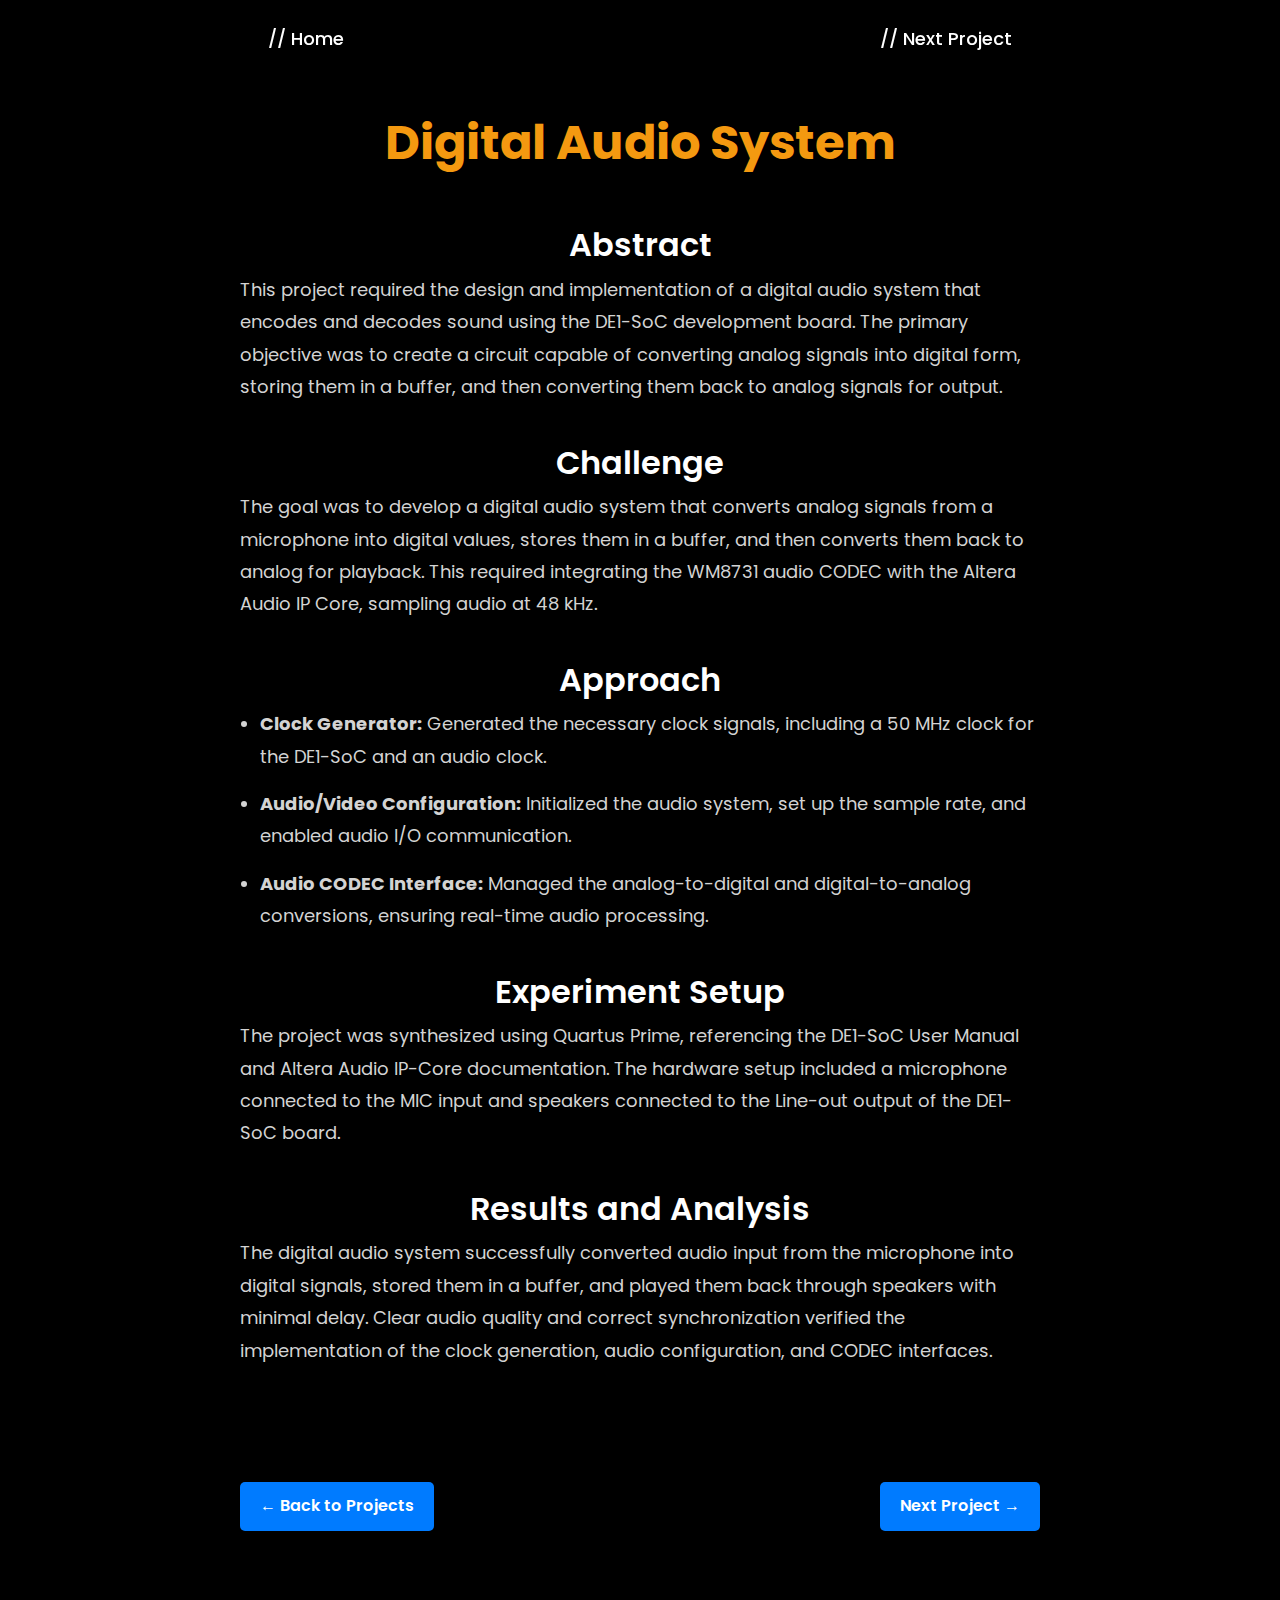
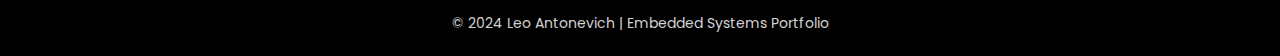
<file: digital-audio-system.html>
<!DOCTYPE html>
<html lang="en">
<head>
    <meta charset="UTF-8">
    <meta name="viewport" content="width=device-width, initial-scale=1.0">
    <title>Digital Audio System Project</title>
    <link rel="stylesheet" href="css/audio-styles.css">
</head>
<body>
    <nav>
        <a href="index.html">// Home</a>
        <a href="hps-fpga.html">// Next Project</a>
    </nav>

    <section>
        <h2>Digital Audio System</h2>
        <article>
            <h3>Abstract</h3>
            <p>
                This project required the design and implementation of a digital audio system that encodes and decodes sound using the DE1-SoC development board. The primary objective was to create a circuit capable of converting analog signals into digital form, storing them in a buffer, and then converting them back to analog signals for output.
            </p>

            <h3>Challenge</h3>
            <p>
                The goal was to develop a digital audio system that converts analog signals from a microphone into digital values, stores them in a buffer, and then converts them back to analog for playback. This required integrating the WM8731 audio CODEC with the Altera Audio IP Core, sampling audio at 48 kHz.
            </p>

            <h3>Approach</h3>
            <ul>
                <li><strong>Clock Generator:</strong> Generated the necessary clock signals, including a 50 MHz clock for the DE1-SoC and an audio clock.</li>
                <li><strong>Audio/Video Configuration:</strong> Initialized the audio system, set up the sample rate, and enabled audio I/O communication.</li>
                <li><strong>Audio CODEC Interface:</strong> Managed the analog-to-digital and digital-to-analog conversions, ensuring real-time audio processing.</li>
            </ul>

            <h3>Experiment Setup</h3>
            <p>
                The project was synthesized using Quartus Prime, referencing the DE1-SoC User Manual and Altera Audio IP-Core documentation. The hardware setup included a microphone connected to the MIC input and speakers connected to the Line-out output of the DE1-SoC board.
            </p>

            <h3>Results and Analysis</h3>
            <p>
                The digital audio system successfully converted audio input from the microphone into digital signals, stored them in a buffer, and played them back through speakers with minimal delay. Clear audio quality and correct synchronization verified the implementation of the clock generation, audio configuration, and CODEC interfaces.
            </p>
        </article>
    </section>

    <div class="navigation-buttons">
        <a href="index.html#projects" class="arrow-btn">← Back to Projects</a>
        <a href="hps-fpga.html" class="arrow-btn">Next Project →</a>
    </div>

    <footer>
        <p>© 2024 Leo Antonevich | Embedded Systems Portfolio</p>
    </footer>
</body>
</html>
</file>
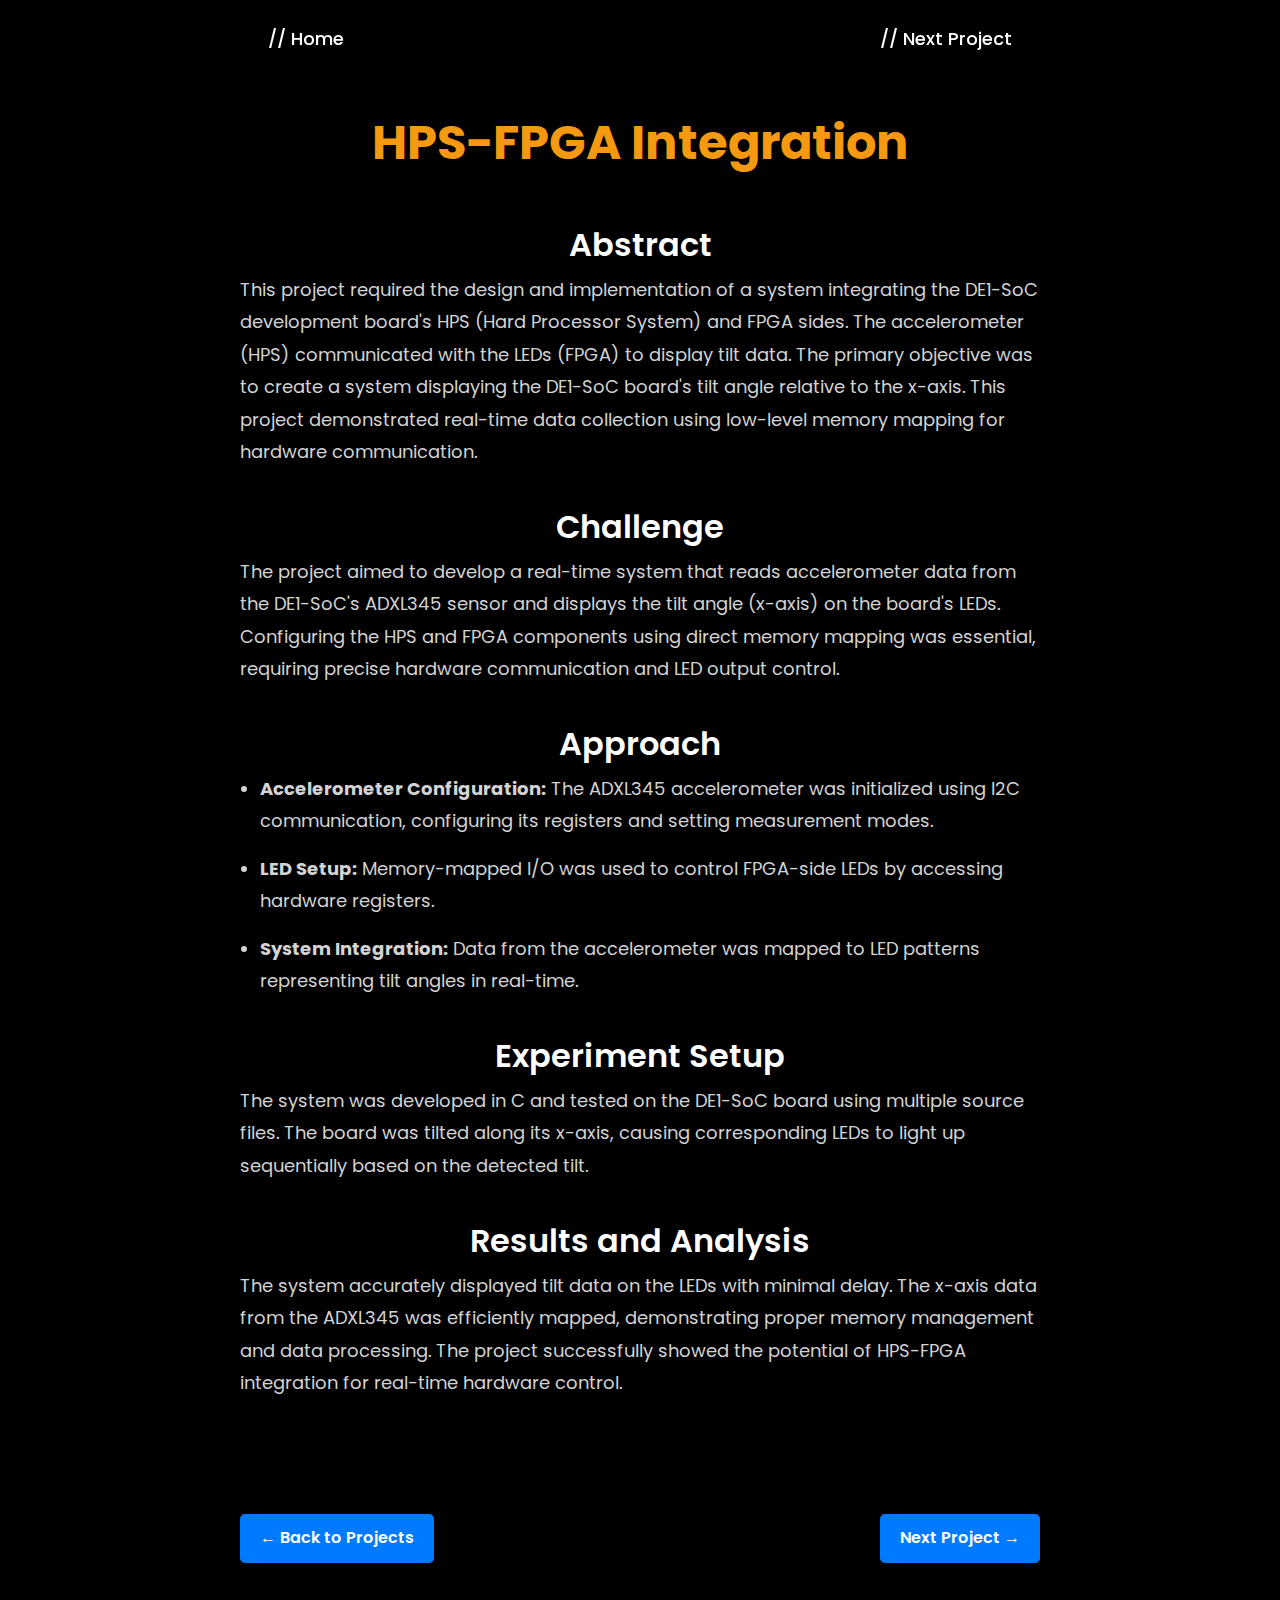
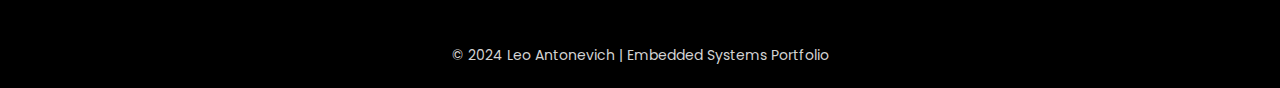
<file: hps-fpga.html>
<!DOCTYPE html>
<html lang="en">
<head>
    <meta charset="UTF-8">
    <meta name="viewport" content="width=device-width, initial-scale=1.0">
    <title>HPS-FPGA Integration Project</title>
    <link rel="stylesheet" href="css/hps-fpga-styles.css">
</head>
<body>
    <nav>
        <a href="index.html">// Home</a>
        <a href="risc-cpu.html">// Next Project</a>
    </nav>

    <section>
        <h2>HPS-FPGA Integration</h2>
        <article>
            <h3>Abstract</h3>
            <p>
                This project required the design and implementation of a system integrating the DE1-SoC development board's HPS (Hard Processor System) and FPGA sides. The accelerometer (HPS) communicated with the LEDs (FPGA) to display tilt data. The primary objective was to create a system displaying the DE1-SoC board's tilt angle relative to the x-axis. This project demonstrated real-time data collection using low-level memory mapping for hardware communication.
            </p>

            <h3>Challenge</h3>
            <p>
                The project aimed to develop a real-time system that reads accelerometer data from the DE1-SoC's ADXL345 sensor and displays the tilt angle (x-axis) on the board's LEDs. Configuring the HPS and FPGA components using direct memory mapping was essential, requiring precise hardware communication and LED output control.
            </p>

            <h3>Approach</h3>
            <ul>
                <li><strong>Accelerometer Configuration:</strong> The ADXL345 accelerometer was initialized using I2C communication, configuring its registers and setting measurement modes.</li>
                <li><strong>LED Setup:</strong> Memory-mapped I/O was used to control FPGA-side LEDs by accessing hardware registers.</li>
                <li><strong>System Integration:</strong> Data from the accelerometer was mapped to LED patterns representing tilt angles in real-time.</li>
            </ul>

            <h3>Experiment Setup</h3>
            <p>
                The system was developed in C and tested on the DE1-SoC board using multiple source files. The board was tilted along its x-axis, causing corresponding LEDs to light up sequentially based on the detected tilt.
            </p>

            <h3>Results and Analysis</h3>
            <p>
                The system accurately displayed tilt data on the LEDs with minimal delay. The x-axis data from the ADXL345 was efficiently mapped, demonstrating proper memory management and data processing. The project successfully showed the potential of HPS-FPGA integration for real-time hardware control.
            </p>
        </article>
    </section>

    <div class="navigation-buttons">
        <a href="index.html#projects" class="arrow-btn">← Back to Projects</a>
        <a href="risc-cpu.html" class="arrow-btn">Next Project →</a>
    </div>

    <footer>
        <p>© 2024 Leo Antonevich | Embedded Systems Portfolio</p>
    </footer>
</body>
</html>
</file>
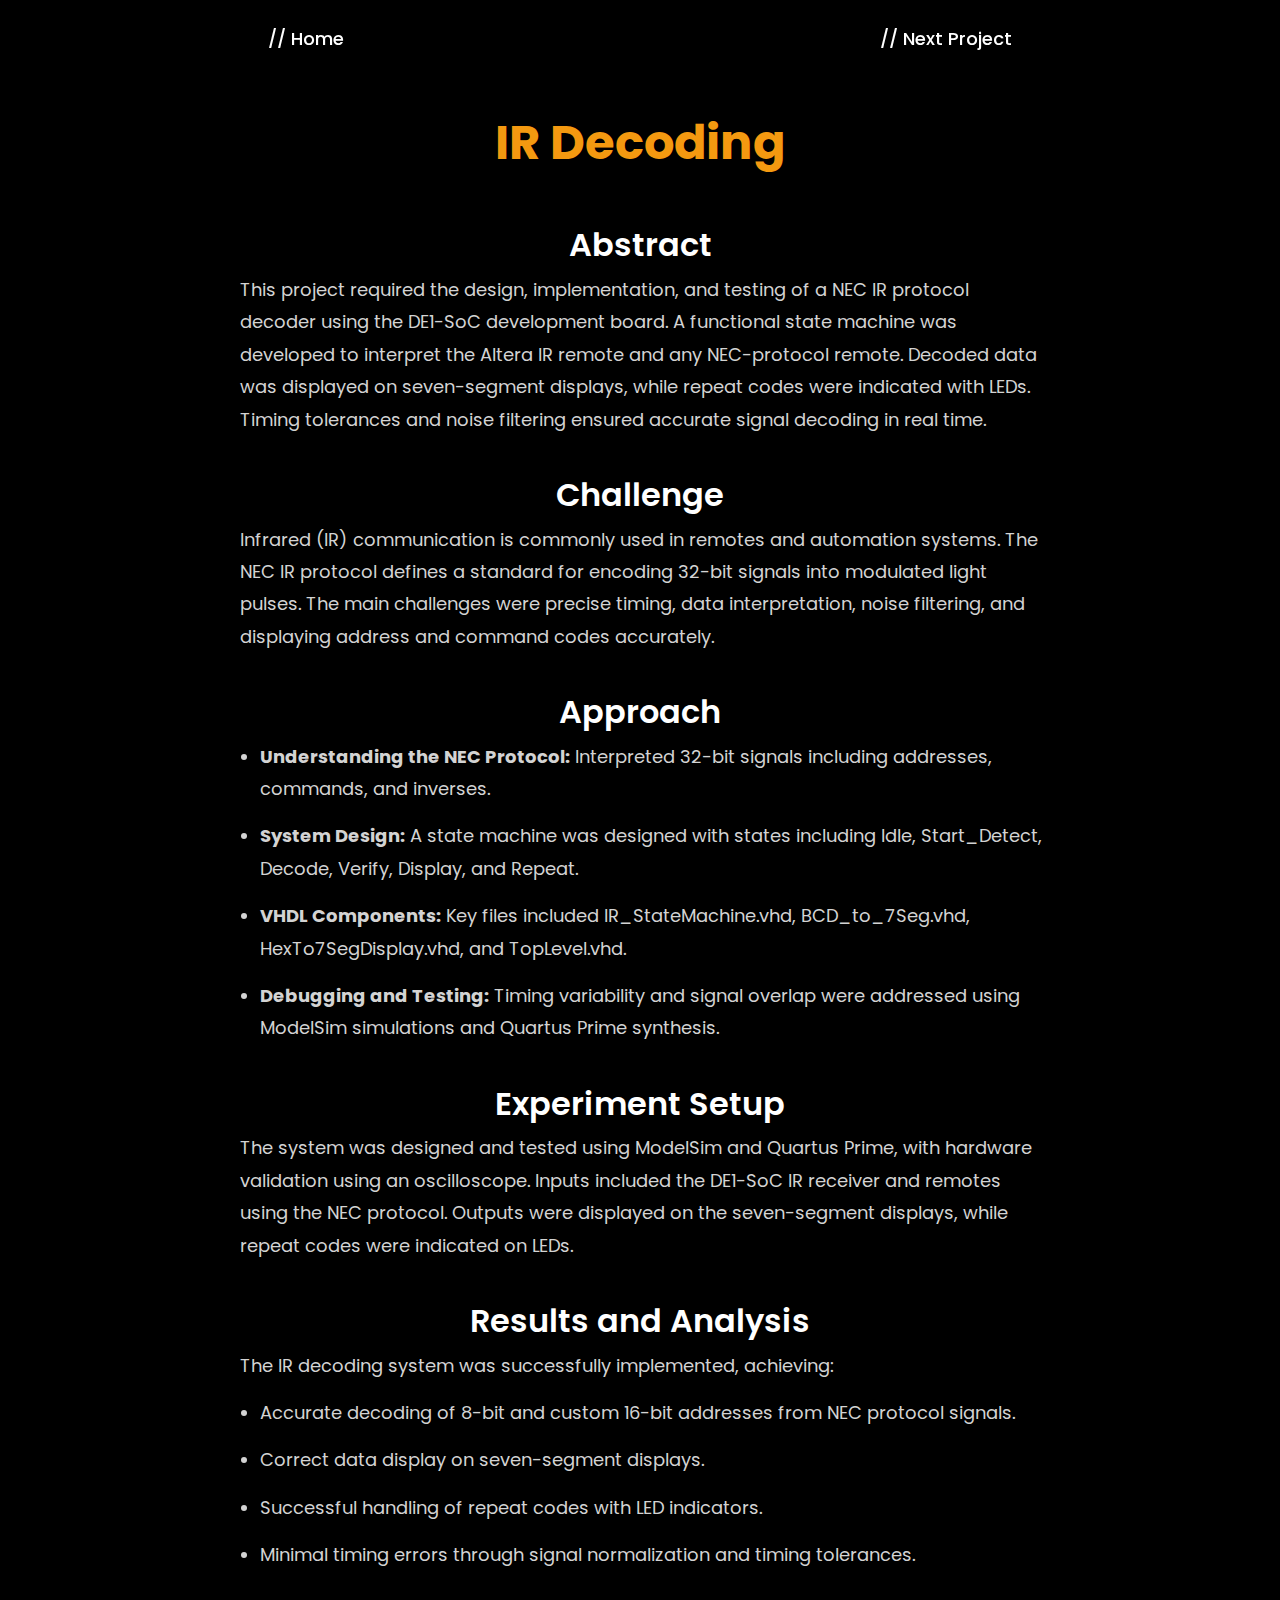
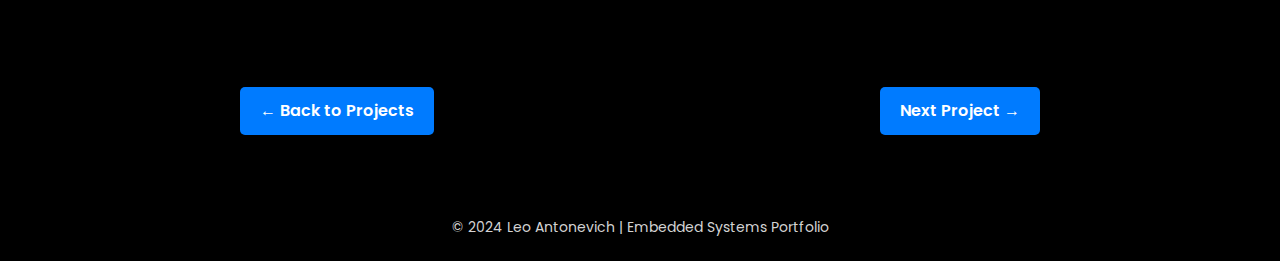
<file: ir-decoding.html>
<!DOCTYPE html>
<html lang="en">
<head>
    <meta charset="UTF-8">
    <meta name="viewport" content="width=device-width, initial-scale=1.0">
    <title>IR Decoding Project</title>
    <link rel="stylesheet" href="css/ir-decoding-styles.css">
</head>
<body>
    <nav>
        <a href="index.html">// Home</a>
        <a href="digital-audio-system.html">// Next Project</a>
    </nav>

    <section>
        <h2>IR Decoding</h2>
        <article>
            <h3>Abstract</h3>
            <p>
                This project required the design, implementation, and testing of a NEC IR protocol decoder using the DE1-SoC development board. A functional state machine was developed to interpret the Altera IR remote and any NEC-protocol remote. Decoded data was displayed on seven-segment displays, while repeat codes were indicated with LEDs. Timing tolerances and noise filtering ensured accurate signal decoding in real time.
            </p>

            <h3>Challenge</h3>
            <p>
                Infrared (IR) communication is commonly used in remotes and automation systems. The NEC IR protocol defines a standard for encoding 32-bit signals into modulated light pulses. The main challenges were precise timing, data interpretation, noise filtering, and displaying address and command codes accurately.
            </p>

            <h3>Approach</h3>
            <ul>
                <li><strong>Understanding the NEC Protocol:</strong> Interpreted 32-bit signals including addresses, commands, and inverses.</li>
                <li><strong>System Design:</strong> A state machine was designed with states including Idle, Start_Detect, Decode, Verify, Display, and Repeat.</li>
                <li><strong>VHDL Components:</strong> Key files included IR_StateMachine.vhd, BCD_to_7Seg.vhd, HexTo7SegDisplay.vhd, and TopLevel.vhd.</li>
                <li><strong>Debugging and Testing:</strong> Timing variability and signal overlap were addressed using ModelSim simulations and Quartus Prime synthesis.</li>
            </ul>

            <h3>Experiment Setup</h3>
            <p>
                The system was designed and tested using ModelSim and Quartus Prime, with hardware validation using an oscilloscope. Inputs included the DE1-SoC IR receiver and remotes using the NEC protocol. Outputs were displayed on the seven-segment displays, while repeat codes were indicated on LEDs.
            </p>

            <h3>Results and Analysis</h3>
            <p>
                The IR decoding system was successfully implemented, achieving:
                <ul>
                    <li>Accurate decoding of 8-bit and custom 16-bit addresses from NEC protocol signals.</li>
                    <li>Correct data display on seven-segment displays.</li>
                    <li>Successful handling of repeat codes with LED indicators.</li>
                    <li>Minimal timing errors through signal normalization and timing tolerances.</li>
                </ul>
            </p>
        </article>
    </section>

    <div class="navigation-buttons">
        <a href="index.html#projects" class="arrow-btn">← Back to Projects</a>
        <a href="digital-audio-system.html" class="arrow-btn">Next Project →</a>
    </div>

    <footer>
        <p>© 2024 Leo Antonevich | Embedded Systems Portfolio</p>
    </footer>
</body>
</html>
</file>
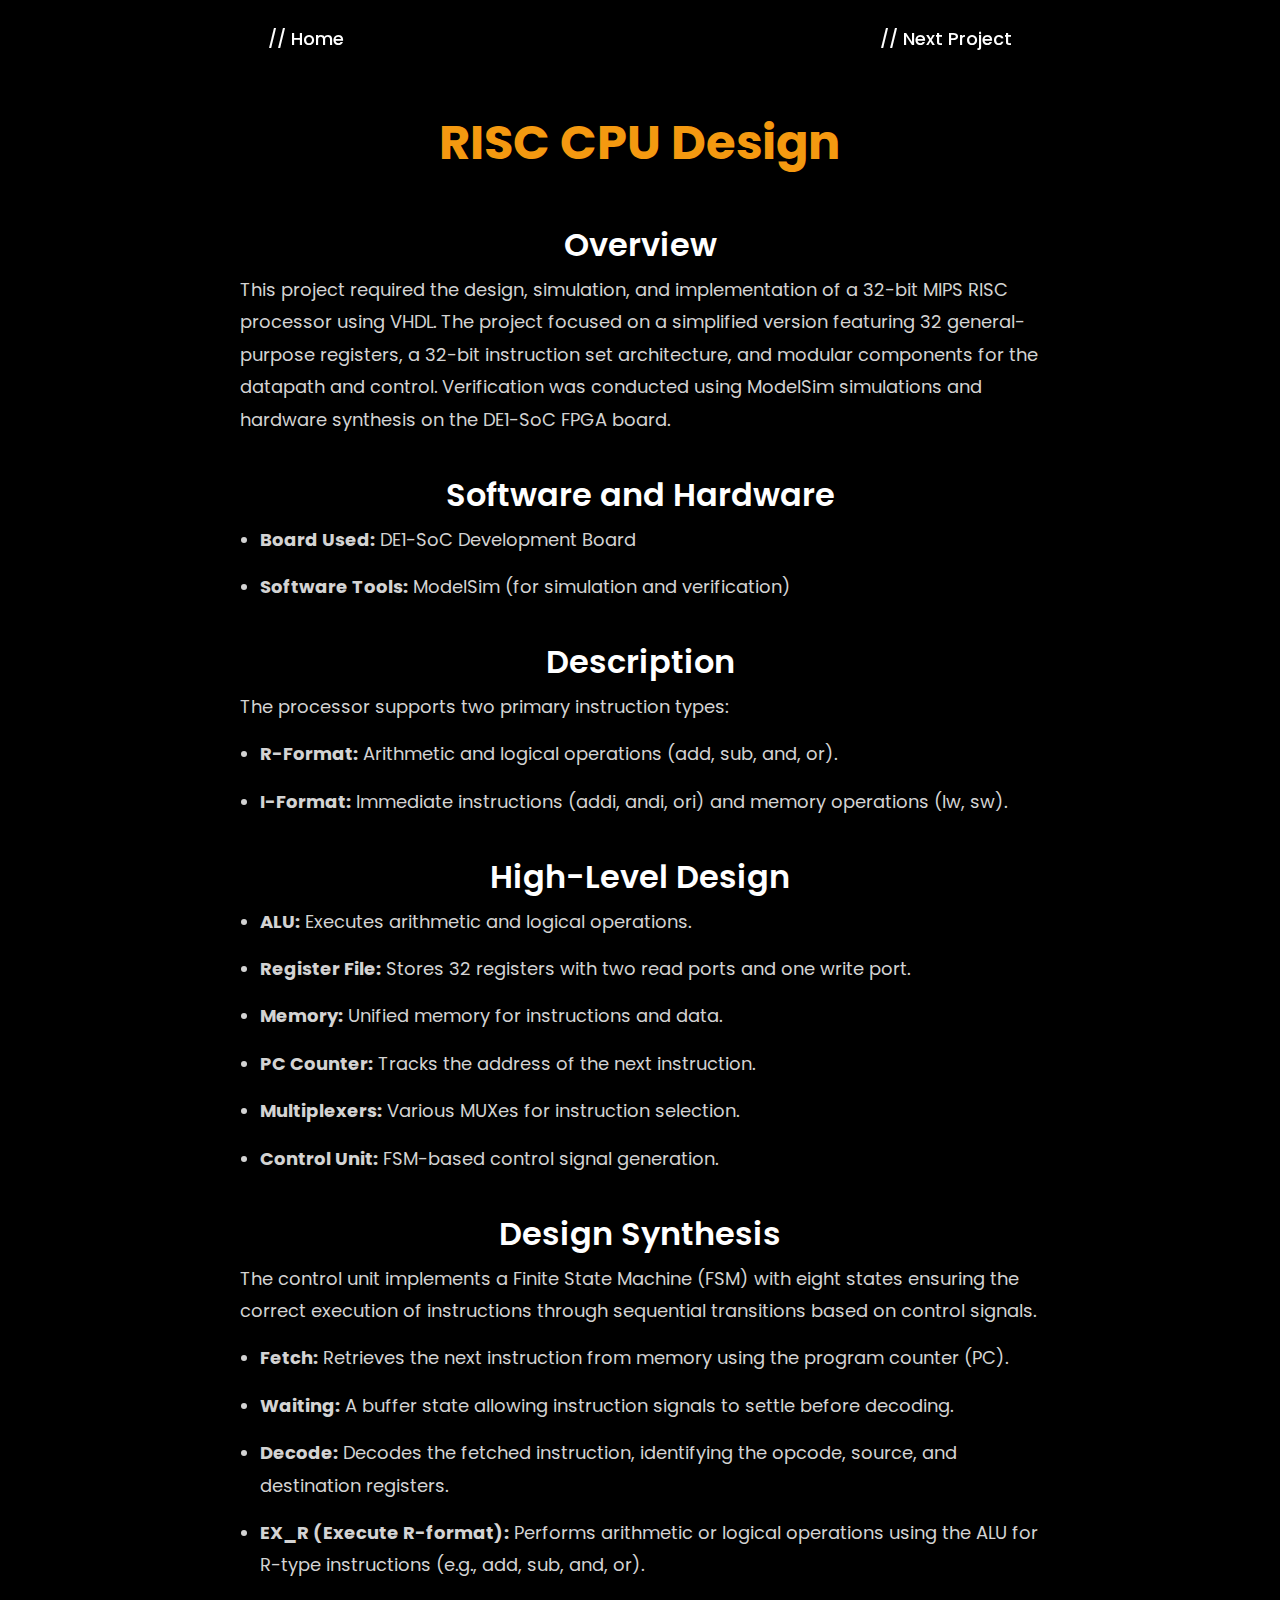
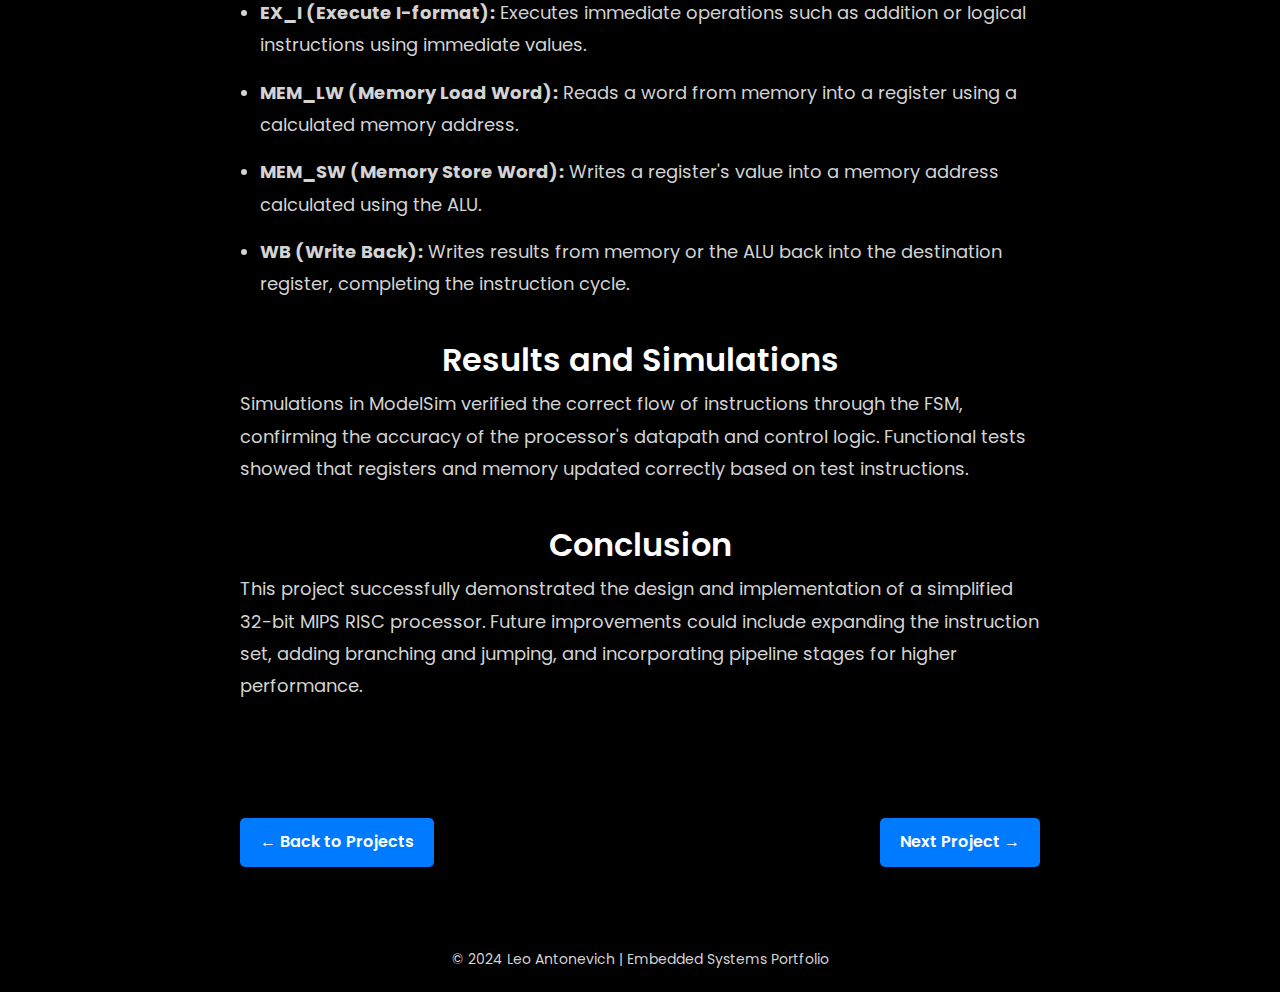
<file: risc-cpu.html>
<!DOCTYPE html>
<html lang="en">
<head>
    <meta charset="UTF-8">
    <meta name="viewport" content="width=device-width, initial-scale=1.0">
    <title>RISC CPU Design Project</title>
    <link rel="stylesheet" href="css/risc-cpu-styles.css">
</head>
<body>
    <nav>
        <a href="index.html">// Home</a>
        <a href="ir-decoding.html">// Next Project</a>
    </nav>

    <section>
        <h2>RISC CPU Design</h2>
        <article>
            <h3>Overview</h3>
            <p>
                This project required the design, simulation, and implementation of a 32-bit MIPS RISC processor using VHDL. The project focused on a simplified version featuring 32 general-purpose registers, a 32-bit instruction set architecture, and modular components for the datapath and control. Verification was conducted using ModelSim simulations and hardware synthesis on the DE1-SoC FPGA board.
            </p>

            <h3>Software and Hardware</h3>
            <ul>
                <li><strong>Board Used:</strong> DE1-SoC Development Board</li>
                <li><strong>Software Tools:</strong> ModelSim (for simulation and verification)</li>
            </ul>

            <h3>Description</h3>
            <p>
                The processor supports two primary instruction types:
                <ul>
                    <li><strong>R-Format:</strong> Arithmetic and logical operations (add, sub, and, or).</li>
                    <li><strong>I-Format:</strong> Immediate instructions (addi, andi, ori) and memory operations (lw, sw).</li>
                </ul>
            </p>


            <h3>High-Level Design</h3>
            <ul>
                <li><strong>ALU:</strong> Executes arithmetic and logical operations.</li>
                <li><strong>Register File:</strong> Stores 32 registers with two read ports and one write port.</li>
                <li><strong>Memory:</strong> Unified memory for instructions and data.</li>
                <li><strong>PC Counter:</strong> Tracks the address of the next instruction.</li>
                <li><strong>Multiplexers:</strong> Various MUXes for instruction selection.</li>
                <li><strong>Control Unit:</strong> FSM-based control signal generation.</li>
            </ul>

            <h3>Design Synthesis</h3>
            <p>
                The control unit implements a Finite State Machine (FSM) with eight states ensuring the correct execution of instructions through sequential transitions based on control signals.
            </p>

            <ul>
                <li><strong>Fetch:</strong> Retrieves the next instruction from memory using the program counter (PC).</li>
                <li><strong>Waiting:</strong> A buffer state allowing instruction signals to settle before decoding.</li>
                <li><strong>Decode:</strong> Decodes the fetched instruction, identifying the opcode, source, and destination registers.</li>
                <li><strong>EX_R (Execute R-format):</strong> Performs arithmetic or logical operations using the ALU for R-type instructions (e.g., add, sub, and, or).</li>
                <li><strong>EX_I (Execute I-format):</strong> Executes immediate operations such as addition or logical instructions using immediate values.</li>
                <li><strong>MEM_LW (Memory Load Word):</strong> Reads a word from memory into a register using a calculated memory address.</li>
                <li><strong>MEM_SW (Memory Store Word):</strong> Writes a register's value into a memory address calculated using the ALU.</li>
                <li><strong>WB (Write Back):</strong> Writes results from memory or the ALU back into the destination register, completing the instruction cycle.</li>
            </ul>


            <h3>Results and Simulations</h3>
            <p>
                Simulations in ModelSim verified the correct flow of instructions through the FSM, confirming the accuracy of the processor's datapath and control logic. Functional tests showed that registers and memory updated correctly based on test instructions.
            </p>

            <h3>Conclusion</h3>
            <p>
                This project successfully demonstrated the design and implementation of a simplified 32-bit MIPS RISC processor. Future improvements could include expanding the instruction set, adding branching and jumping, and incorporating pipeline stages for higher performance.
            </p>
        </article>
    </section>

    <div class="navigation-buttons">
        <a href="index.html#projects" class="arrow-btn">← Back to Projects</a>
        <a href="ir-decoding.html" class="arrow-btn">Next Project →</a>
    </div>

    <footer>
        <p>© 2024 Leo Antonevich | Embedded Systems Portfolio</p>
    </footer>
</body>
</html>
</file>
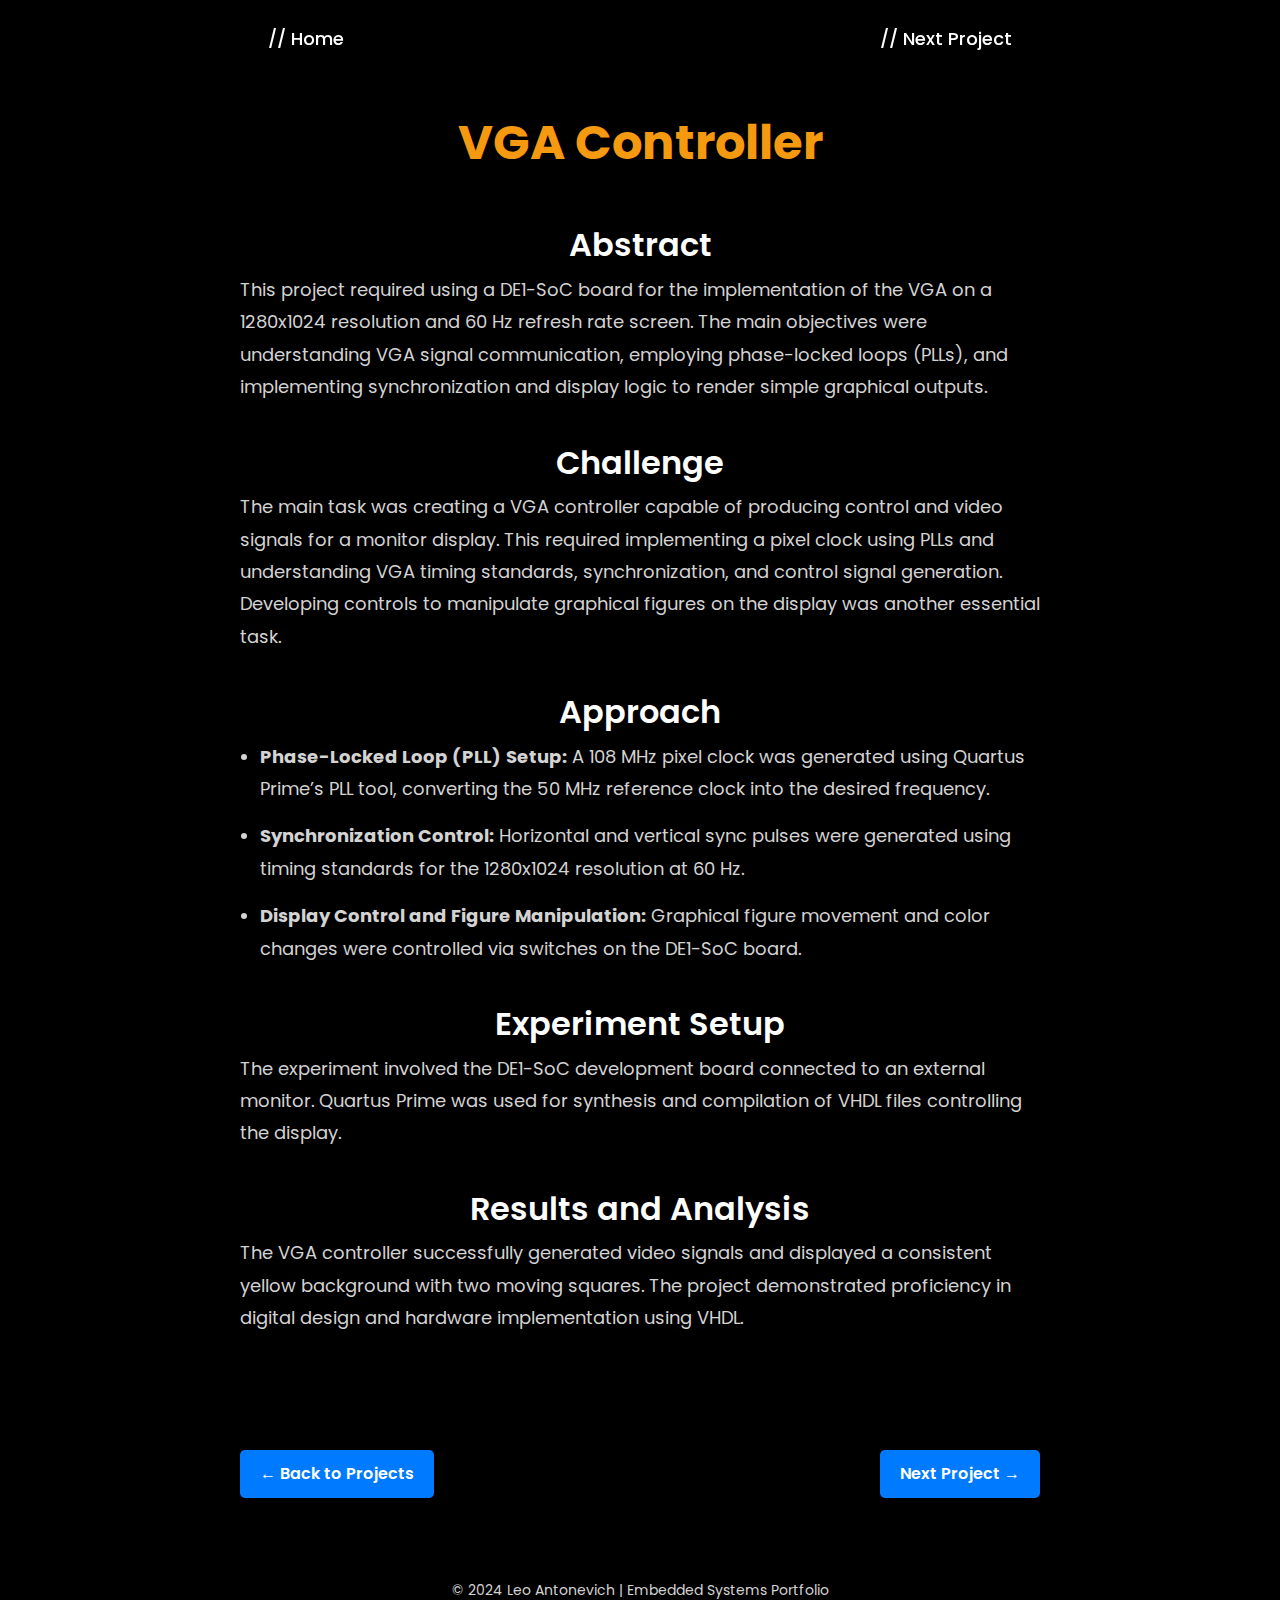
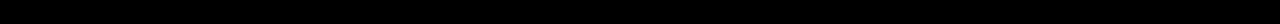
<file: vga-controller.html>
<!DOCTYPE html>
<html lang="en">
<head>
    <meta charset="UTF-8">
    <meta name="viewport" content="width=device-width, initial-scale=1.0">
    <title>VGA Controller Project</title>
    <link rel="stylesheet" href="css/vga-styles.css">
</head>
<body>
    <nav>
        <a href="index.html">// Home</a>
        <a href="digital-audio-system.html">// Next Project</a>
    </nav>

    <section>
        <h2>VGA Controller</h2>
        <article>
            <h3>Abstract</h3>
            <p>
                This project required using a DE1-SoC board for the implementation of the VGA on a 1280x1024 resolution and 60 Hz refresh rate screen. The main objectives were understanding VGA signal communication, employing phase-locked loops (PLLs), and implementing synchronization and display logic to render simple graphical outputs.
            </p>

            <h3>Challenge</h3>
            <p>
                The main task was creating a VGA controller capable of producing control and video signals for a monitor display. This required implementing a pixel clock using PLLs and understanding VGA timing standards, synchronization, and control signal generation. Developing controls to manipulate graphical figures on the display was another essential task.
            </p>

            <h3>Approach</h3>
            <ul>
                <li><strong>Phase-Locked Loop (PLL) Setup:</strong> A 108 MHz pixel clock was generated using Quartus Prime’s PLL tool, converting the 50 MHz reference clock into the desired frequency.</li>
                <li><strong>Synchronization Control:</strong> Horizontal and vertical sync pulses were generated using timing standards for the 1280x1024 resolution at 60 Hz.</li>
                <li><strong>Display Control and Figure Manipulation:</strong> Graphical figure movement and color changes were controlled via switches on the DE1-SoC board.</li>
            </ul>

            <h3>Experiment Setup</h3>
            <p>
                The experiment involved the DE1-SoC development board connected to an external monitor. Quartus Prime was used for synthesis and compilation of VHDL files controlling the display.
            </p>

            <h3>Results and Analysis</h3>
            <p>
                The VGA controller successfully generated video signals and displayed a consistent yellow background with two moving squares. The project demonstrated proficiency in digital design and hardware implementation using VHDL.
            </p>
        </article>
    </section>

    <div class="navigation-buttons">
        <a href="index.html#projects" class="arrow-btn">← Back to Projects</a>
        <a href="digital-audio-system.html" class="arrow-btn">Next Project →</a>
    </div>

    <footer>
        <p>© 2024 Leo Antonevich | Embedded Systems Portfolio</p>
    </footer>
    <script src="/javascript/script.js"></script>
</body>
</html>
</file>
<file: css/audio-styles.css>
/* Import Poppins font */
@import url('https://fonts.googleapis.com/css2?family=Poppins:wght@300;400;500;600;700;800;900&display=swap');

/* General Body and Typography */
* {
    margin: 0;
    padding: 0;
    box-sizing: border-box;
}

body, html {
    background-color: black;
    color: lightgray;
    font-family: 'Poppins', sans-serif;
    line-height: 1.8;
    margin: 0;
    padding: 0;
    overflow-x: hidden;
}

/* Navigation Bar */
nav {
    position: fixed;
    top: 0;
    width: 100%;
    background: rgba(0, 0, 0, 0.8);
    display: flex;
    justify-content: space-around;
    align-items: center;
    padding: 15px 0;
    z-index: 1000;
}

nav a {
    color: white;
    text-decoration: none;
    font-size: 18px;
    font-weight: 500;
    padding: 8px 15px;
    transition: color 0.3s ease;
}

nav a:hover {
    color: #f49910;
}

/* Section Styling */
section {
    padding: 100px 20px 60px;
    text-align: center;
}

section h2 {
    font-size: 48px;
    font-weight: 700;
    margin-bottom: 20px;
    color: #f49910;
}

section article h3 {
    font-size: 32px;
    font-weight: 600;
    color: white;
    margin-top: 30px;
}

section p, section li {
    font-size: 18px;
    font-weight: 400;
    color: lightgray;
    margin-bottom: 15px;
    text-align: left;
    max-width: 800px;
    margin-left: auto;
    margin-right: auto;
}

/* List Style */
ul {
    list-style-type: disc;
    padding-left: 40px;
}

/* Navigation Buttons */
.navigation-buttons {
    display: flex;
    justify-content: space-between;
    max-width: 800px;
    margin: 40px auto 60px;
}

.arrow-btn {
    color: white;
    text-decoration: none;
    background: #007BFF;
    padding: 10px 20px;
    border-radius: 5px;
    font-size: 16px;
    font-weight: 600;
    transition: background-color 0.3s ease;
}

.arrow-btn:hover {
    background: #0056b3;
}

/* Footer */
footer {
    text-align: center;
    padding: 20px 0;
    background-color: rgba(0, 0, 0, 0.85);
}

footer p, footer a {
    color: lightgray;
    font-size: 14px;
}

footer a:hover {
    color: #f49910;
}
</file>
<file: css/hps-fpga-styles.css>
/* Import Poppins font */
@import url('https://fonts.googleapis.com/css2?family=Poppins:wght@300;400;500;600;700;800;900&display=swap');

/* General Body and Typography */
* {
    margin: 0;
    padding: 0;
    box-sizing: border-box;
}

body, html {
    background-color: black;
    color: lightgray;
    font-family: 'Poppins', sans-serif;
    line-height: 1.8;
    margin: 0;
    padding: 0;
    overflow-x: hidden;
}

/* Navigation Bar */
nav {
    position: fixed;
    top: 0;
    width: 100%;
    background: rgba(0, 0, 0, 0.8);
    display: flex;
    justify-content: space-around;
    align-items: center;
    padding: 15px 0;
    z-index: 1000;
}

nav a {
    color: white;
    text-decoration: none;
    font-size: 18px;
    font-weight: 500;
    padding: 8px 15px;
    transition: color 0.3s ease;
}

nav a:hover {
    color: #f49910;
}

/* Section Styling */
section {
    padding: 100px 20px 60px;
    text-align: center;
}

section h2 {
    font-size: 48px;
    font-weight: 700;
    margin-bottom: 20px;
    color: #f49910;
}

section article h3 {
    font-size: 32px;
    font-weight: 600;
    color: white;
    margin-top: 30px;
}

section p, section li {
    font-size: 18px;
    font-weight: 400;
    color: lightgray;
    margin-bottom: 15px;
    text-align: left;
    max-width: 800px;
    margin-left: auto;
    margin-right: auto;
}

/* List Style */
ul {
    list-style-type: disc;
    padding-left: 40px;
}

/* Navigation Buttons */
.navigation-buttons {
    display: flex;
    justify-content: space-between;
    max-width: 800px;
    margin: 40px auto 60px;
}

.arrow-btn {
    color: white;
    text-decoration: none;
    background: #007BFF;
    padding: 10px 20px;
    border-radius: 5px;
    font-size: 16px;
    font-weight: 600;
    transition: background-color 0.3s ease;
}

.arrow-btn:hover {
    background: #0056b3;
}

/* Footer */
footer {
    text-align: center;
    padding: 20px 0;
    background-color: rgba(0, 0, 0, 0.85);
}

footer p, footer a {
    color: lightgray;
    font-size: 14px;
}

footer a:hover {
    color: #f49910;
}
</file>
<file: css/ir-decoding-styles.css>
/* Import Poppins font */
@import url('https://fonts.googleapis.com/css2?family=Poppins:wght@300;400;500;600;700;800;900&display=swap');

/* General Body and Typography */
* {
    margin: 0;
    padding: 0;
    box-sizing: border-box;
}

body, html {
    background-color: black;
    color: lightgray;
    font-family: 'Poppins', sans-serif;
    line-height: 1.8;
    margin: 0;
    padding: 0;
    overflow-x: hidden;
}

/* Navigation Bar */
nav {
    position: fixed;
    top: 0;
    width: 100%;
    background: rgba(0, 0, 0, 0.8);
    display: flex;
    justify-content: space-around;
    align-items: center;
    padding: 15px 0;
    z-index: 1000;
}

nav a {
    color: white;
    text-decoration: none;
    font-size: 18px;
    font-weight: 500;
    padding: 8px 15px;
    transition: color 0.3s ease;
}

nav a:hover {
    color: #f49910;
}

/* Section Styling */
section {
    padding: 100px 20px 60px;
    text-align: center;
}

section h2 {
    font-size: 48px;
    font-weight: 700;
    margin-bottom: 20px;
    color: #f49910;
}

section article h3 {
    font-size: 32px;
    font-weight: 600;
    color: white;
    margin-top: 30px;
}

section p, section li {
    font-size: 18px;
    font-weight: 400;
    color: lightgray;
    margin-bottom: 15px;
    text-align: left;
    max-width: 800px;
    margin-left: auto;
    margin-right: auto;
}

/* List Style */
ul {
    list-style-type: disc;
    padding-left: 40px;
}

/* Navigation Buttons */
.navigation-buttons {
    display: flex;
    justify-content: space-between;
    max-width: 800px;
    margin: 40px auto 60px;
}

.arrow-btn {
    color: white;
    text-decoration: none;
    background: #007BFF;
    padding: 10px 20px;
    border-radius: 5px;
    font-size: 16px;
    font-weight: 600;
    transition: background-color 0.3s ease;
}

.arrow-btn:hover {
    background: #0056b3;
}

/* Footer */
footer {
    text-align: center;
    padding: 20px 0;
    background-color: rgba(0, 0, 0, 0.85);
}

footer p, footer a {
    color: lightgray;
    font-size: 14px;
}

footer a:hover {
    color: #f49910;
}
</file>
<file: css/risc-cpu-styles.css>
/* Import Poppins font */
@import url('https://fonts.googleapis.com/css2?family=Poppins:wght@300;400;500;600;700;800;900&display=swap');

/* General Body and Typography */
* {
    margin: 0;
    padding: 0;
    box-sizing: border-box;
}

body, html {
    background-color: black;
    color: lightgray;
    font-family: 'Poppins', sans-serif;
    line-height: 1.8;
    margin: 0;
    padding: 0;
    overflow-x: hidden;
}

/* Navigation Bar */
nav {
    position: fixed;
    top: 0;
    width: 100%;
    background: rgba(0, 0, 0, 0.8);
    display: flex;
    justify-content: space-around;
    align-items: center;
    padding: 15px 0;
    z-index: 1000;
}

nav a {
    color: white;
    text-decoration: none;
    font-size: 18px;
    font-weight: 500;
    padding: 8px 15px;
    transition: color 0.3s ease;
}

nav a:hover {
    color: #f49910;
}

/* Section Styling */
section {
    padding: 100px 20px 60px;
    text-align: center;
}

section h2 {
    font-size: 48px;
    font-weight: 700;
    margin-bottom: 20px;
    color: #f49910;
}

section article h3 {
    font-size: 32px;
    font-weight: 600;
    color: white;
    margin-top: 30px;
}

section p, section li {
    font-size: 18px;
    font-weight: 400;
    color: lightgray;
    margin-bottom: 15px;
    text-align: left;
    max-width: 800px;
    margin-left: auto;
    margin-right: auto;
}

/* List Style */
ul {
    list-style-type: disc;
    padding-left: 40px;
}

/* Navigation Buttons */
.navigation-buttons {
    display: flex;
    justify-content: space-between;
    max-width: 800px;
    margin: 40px auto 60px;
}

.arrow-btn {
    color: white;
    text-decoration: none;
    background: #007BFF;
    padding: 10px 20px;
    border-radius: 5px;
    font-size: 16px;
    font-weight: 600;
    transition: background-color 0.3s ease;
}

.arrow-btn:hover {
    background: #0056b3;
}

/* Footer */
footer {
    text-align: center;
    padding: 20px 0;
    background-color: rgba(0, 0, 0, 0.85);
}

footer p, footer a {
    color: lightgray;
    font-size: 14px;
}

footer a:hover {
    color: #f49910;
}
</file>
<file: css/vga-styles.css>
/* Import Poppins font */
@import url('https://fonts.googleapis.com/css2?family=Poppins:wght@300;400;500;600;700;800;900&display=swap');

/* General Body and Typography */
* {
    margin: 0;
    padding: 0;
    box-sizing: border-box;
}

body, html {
    background-color: black;
    color: lightgray;
    font-family: 'Poppins', sans-serif;
    line-height: 1.8;
    margin: 0;
    padding: 0;
    overflow-x: hidden;
}

/* Navigation Bar */
nav {
    position: fixed;
    top: 0;
    width: 100%;
    background: rgba(0, 0, 0, 0.8);
    display: flex;
    justify-content: space-around;
    align-items: center;
    padding: 15px 0;
    z-index: 1000;
}

nav a {
    color: white;
    text-decoration: none;
    font-size: 18px;
    font-weight: 500;
    padding: 8px 15px;
    transition: color 0.3s ease;
}

nav a:hover {
    color: #f49910;
}

/* Section Styling */
section {
    padding: 100px 20px 60px;
    text-align: center;
}

section h2 {
    font-size: 48px;
    font-weight: 700;
    margin-bottom: 20px;
    color: #f49910;
}

section article h3 {
    font-size: 32px;
    font-weight: 600;
    color: white;
    margin-top: 30px;
}

section p, section li {
    font-size: 18px;
    font-weight: 400;
    color: lightgray;
    margin-bottom: 15px;
    text-align: left;
    max-width: 800px;
    margin-left: auto;
    margin-right: auto;
}

/* List Style */
ul {
    list-style-type: disc;
    padding-left: 40px;
}

/* Navigation Buttons */
.navigation-buttons {
    display: flex;
    justify-content: space-between;
    max-width: 800px;
    margin: 40px auto 60px;
}

.arrow-btn {
    color: white;
    text-decoration: none;
    background: #007BFF;
    padding: 10px 20px;
    border-radius: 5px;
    font-size: 16px;
    font-weight: 600;
    transition: background-color 0.3s ease;
}

.arrow-btn:hover {
    background: #0056b3;
}

/* Footer */
footer {
    text-align: center;
    padding: 20px 0;
    background-color: rgba(0, 0, 0, 0.85);
}

footer p, footer a {
    color: lightgray;
    font-size: 14px;
}

footer a:hover {
    color: #f49910;
}
</file>
